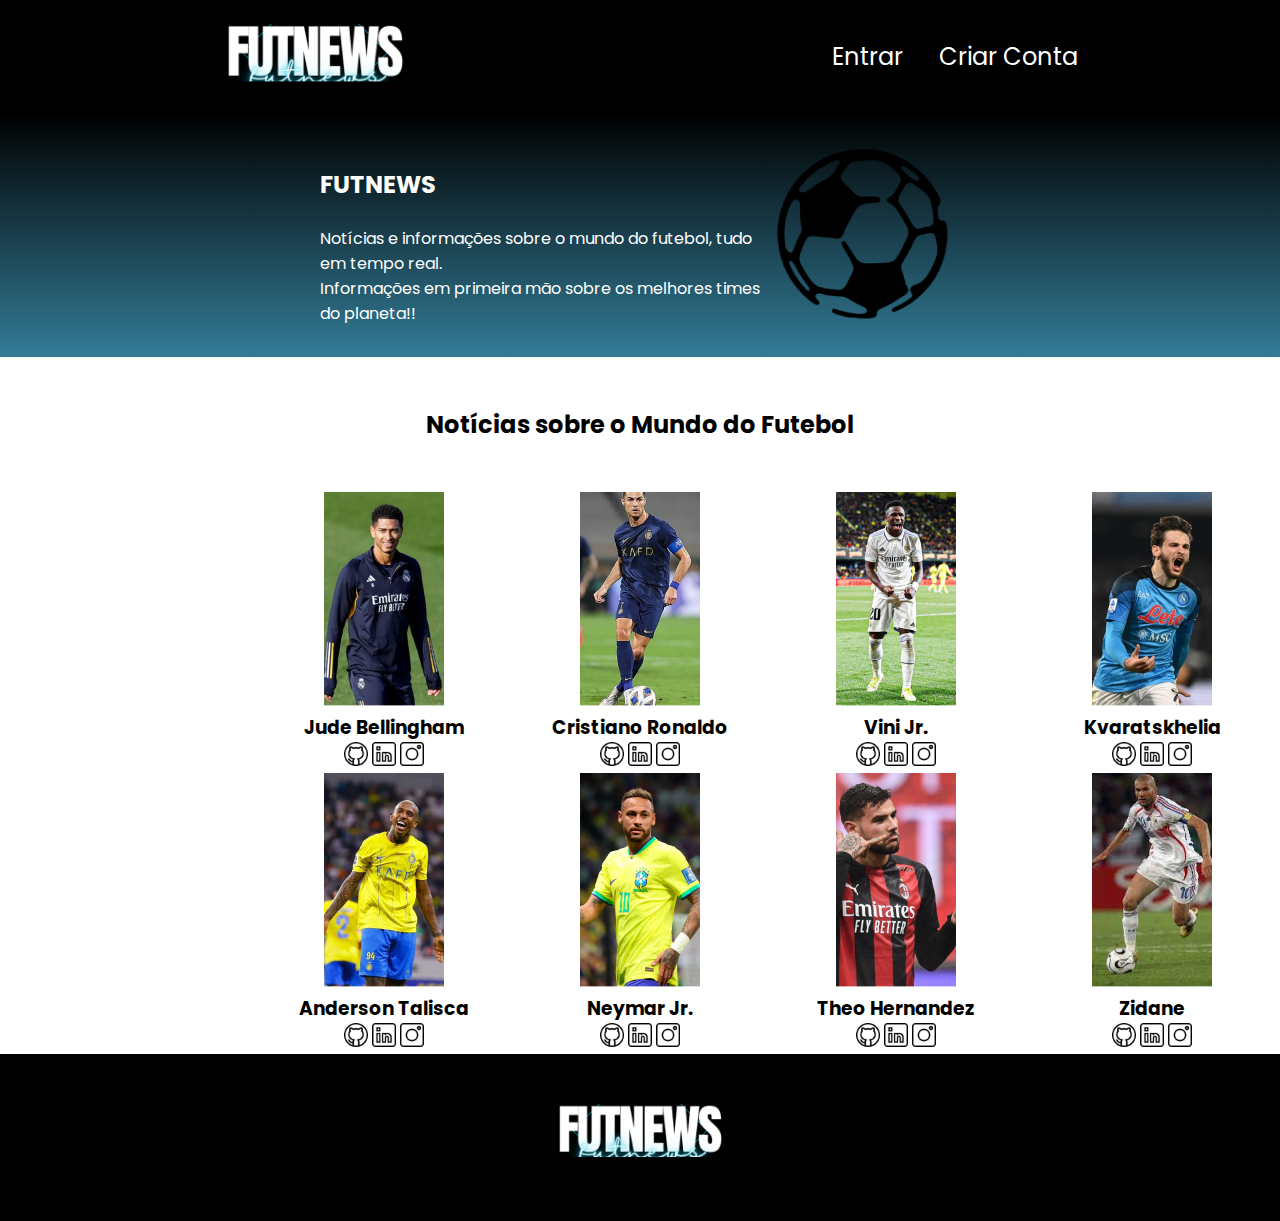
<file: index.html>
<!DOCTYPE html>
<html lang="pt-br">

<head>
    <meta charset="UTF-8">
    <meta name="viewport" content="width=
    , initial-scale=1.0">
    <title>FutNews</title>
    <link rel="stylesheet" href="style.css" <link rel="preconnect" href="https://fonts.googleapis.com">
    <link rel="preconnect" href="https://fonts.gstatic.com" crossorigin>
    <link href="https://fonts.googleapis.com/css2?family=Poppins:wght@200;400;700&display=swap" rel="stylesheet">
</head>

<body>
    <header class="cabecalho">
        <img class="cabecalho-imagem" src="alurastart logo 1.png" alt="logo da alura start">
        <ul class="cabecalho-lista">
            <li class="cabecalho-lista-item">Entrar</li>
            <li class="cabecalho-lista-item">Criar Conta</li>
        </ul>
    </header>
    <section class="escola">
        <div class="escola-div-conteudo">
            <h2 class="escola-titulo">FUTNEWS</h2>
            <p class="escola-texto-um">Notícias e informações sobre o mundo do futebol, tudo em tempo real.</p>
            <p class="escola-texto-dois">Informações em primeira mão sobre os melhores times do planeta!!</p>
        </div>
        <img class="escola-imagem" src="bola lado direito.png" alt="Bola">
    </section>
    <section class="estudante">
        <h2 class="estudante-titulo">Notícias sobre o Mundo do Futebol</h2>
        <div class="estudante-todos">
            <span></span>
            <div class="estudante-div">
                <img class="estudante-imagem" src="bellingham.png" alt="foto do bellingham">
                <h3 class="estudante-nome">Jude Bellingham</h3>
                <img class="estudante-icone" src="github.png" alt="icone github">
                <img class="estudante-icone" src="linkedin.png" alt="icone linkedin">
                <img class="estudante-icone" src="instagram.png" alt="icone instagram">
            </div>
            <div class="estudante-div">
                <img class="estudante-imagem" src="cr7.png" alt="foto do cr7">
                <h3 class="estudante-nome">Cristiano Ronaldo</h3>
                <img class="estudante-icone" src="github.png" alt="icone github">
                <img class="estudante-icone" src="linkedin.png" alt="icone linkedin">
                <img class="estudante-icone" src="instagram.png" alt="icone instagram">
            </div>
                <div class="estudante-div">
                    <img class="estudante-imagem" src="vini jr.png" alt="foto do vinijr">
                    <h3 class="estudante-nome">Vini Jr.</h3>
                    <img class="estudante-icone" src="github.png" alt="icone github">
                    <img class="estudante-icone" src="linkedin.png" alt="icone linkedin">
                    <img class="estudante-icone" src="instagram.png" alt="icone instagram">
                </div>
                    <div class="estudante-div">
                        <img class="estudante-imagem" src="kvara.png" alt="foto do kvara">
                        <h3 class="estudante-nome">Kvaratskhelia</h3>
                        <img class="estudante-icone" src="github.png" alt="icone github">
                        <img class="estudante-icone" src="linkedin.png" alt="icone linkedin">
                        <img class="estudante-icone" src="instagram.png" alt="icone instagram">
                    </div>
                    <span></span>
                        <div class="estudante-div">
                            <img class="estudante-imagem" src="talisca.png" alt="foto do talisca">
                            <h3 class="estudante-nome">Anderson Talisca</h3>
                            <img class="estudante-icone" src="github.png" alt="icone github">
                            <img class="estudante-icone" src="linkedin.png" alt="icone linkedin">
                            <img class="estudante-icone" src="instagram.png" alt="icone instagram">
                        </div>
                            <div class="estudante-div">
                                <img class="estudante-imagem" src="neymar.png" alt="foto do neymar">
                                <h3 class="estudante-nome">Neymar Jr.</h3>
                                <img class="estudante-icone" src="github.png" alt="icone github">
                                <img class="estudante-icone" src="linkedin.png" alt="icone linkedin">
                                <img class="estudante-icone" src="instagram.png" alt="icone instagram">
                            </div>
                                <div class="estudante-div">
                                    <img class="estudante-imagem" src="theo h.png" alt="foto do theo">
                                    <h3 class="estudante-nome">Theo Hernandez</h3>
                                    <img class="estudante-icone" src="github.png" alt="icone github">
                                    <img class="estudante-icone" src="linkedin.png" alt="icone linkedin">
                                    <img class="estudante-icone" src="instagram.png" alt="icone instagram">
                                </div>
                                    <div class="estudante-div">
                                        <img class="estudante-imagem" src="zidane.png" alt="foto do zidane">
                                        <h3 class="estudante-nome">Zidane</h3>
                                        <img class="estudante-icone" src="github.png" alt="icone github">
                                        <img class="estudante-icone" src="linkedin.png" alt="icone linkedin">
                                        <img class="estudante-icone" src="instagram.png" alt="icone instagram">
                                    </div>
    </section>
    <footer class="rodape">
        <img class="rodape-imagem" src="alurastart logo 1.png" alt="logo da alura start"
    </footer>
</body>

</html>
</file>
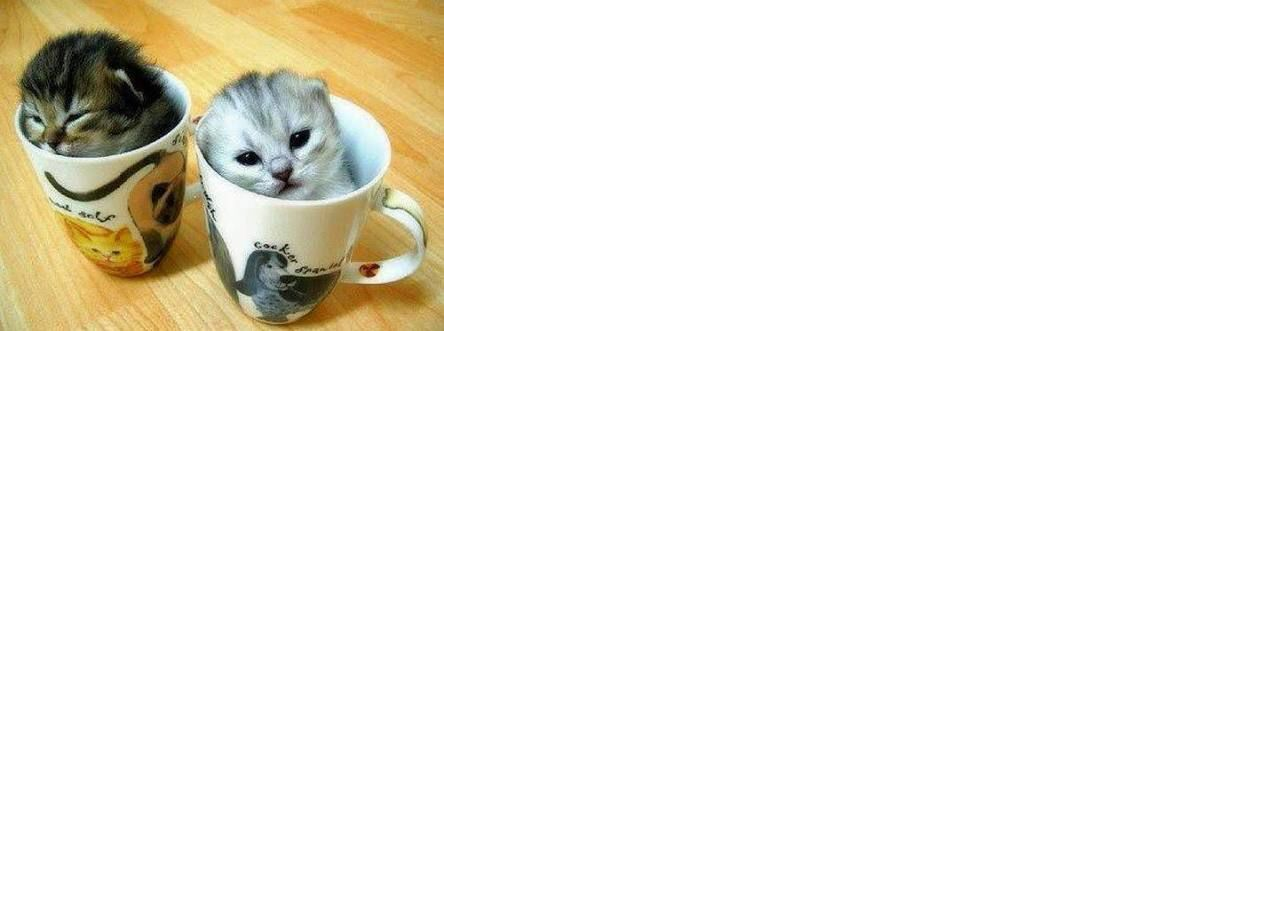
<file: index2.html>
<!DOCTYPE html>
<html lang="pt-br">
    <head>
        <meta charset="UTF-8">
        <title>Salão chique Alura</title>
        <link rel="stylesheet" href="style.css">
    </head>
    <body>
    <img src="gato.jpg">
    </body> 
</html>
</file>
<file: style.css>
*{
    margin: 0;
    padding: 0;
}

body{
    font-family: 'Poppins', sans-serif;
}

.cabecalho {
    background-color: #000000;
    color: white;
    display: flex;
    justify-content: space-around;
    align-items: center;
    padding: 24px 0;
}

.cabecalho-imagem{
    width: 20%;
}

.cabecalho-lista-item{
    display: inline-block;
    margin: 0 16px;
    font-size: 24px;
}

.escola-imagem{
    width: 15%;
}

.escola{
    background-image: linear-gradient(#000000,#337c97);
    color: white;
    display: flex;
    justify-content: center;
    align-items: center;
    padding: 24px 0;
}

.escola-div-conteudo{
    width: 35%;
}

.escola-titulo{
    padding: 24px 0;
}

.estudante-imagem{
    width: 120px;
}

.estudante-icone{
    width: 24px;
}

.estudante-div{
    text-align: center;
}

.estudante-titulo{
    text-align: center;
    padding: 50px 0;
}

.estudante-todos{
    display: grid;
    grid-template-columns: 20% 20% 20% 20% 20%;
}

.rodape{
    background-color: #000000;
    text-align: center;
}

.rodape-imagem{
    height: 60px;
    padding: 50px 0;
}
</file>
